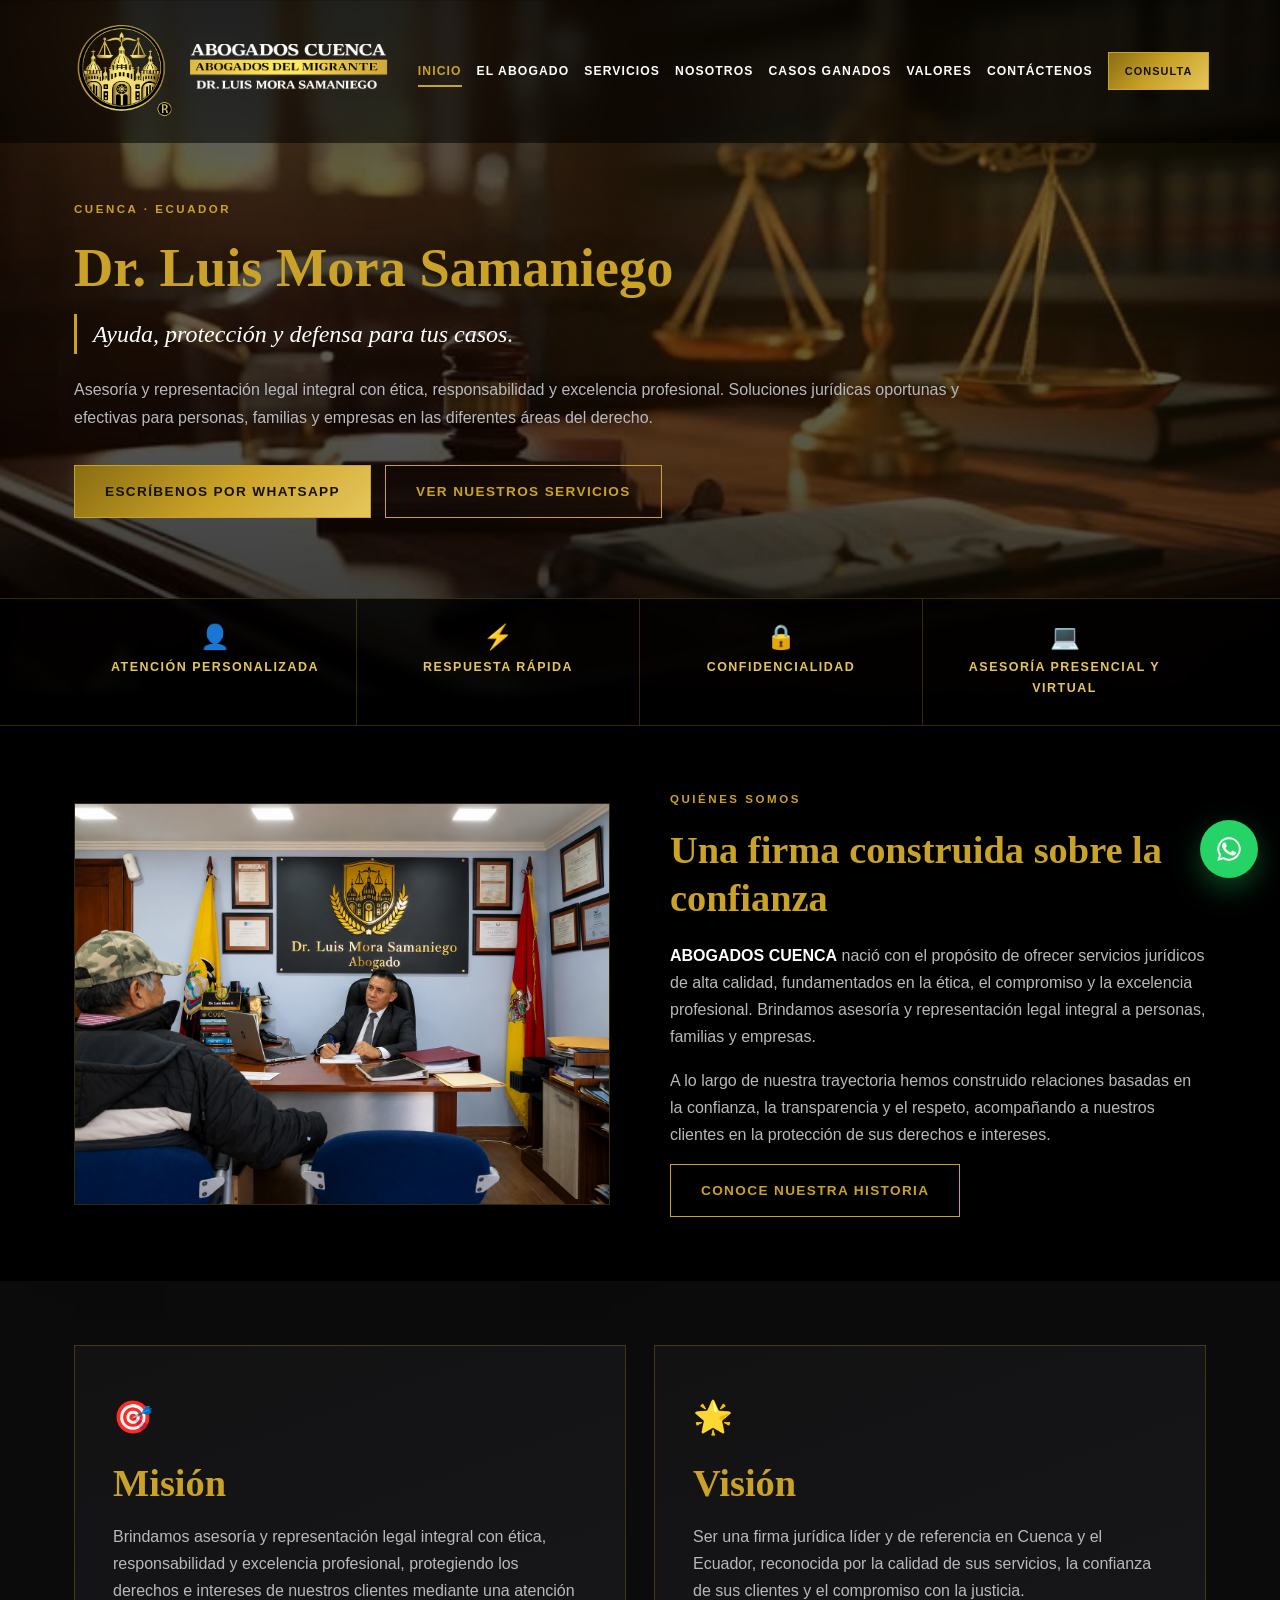
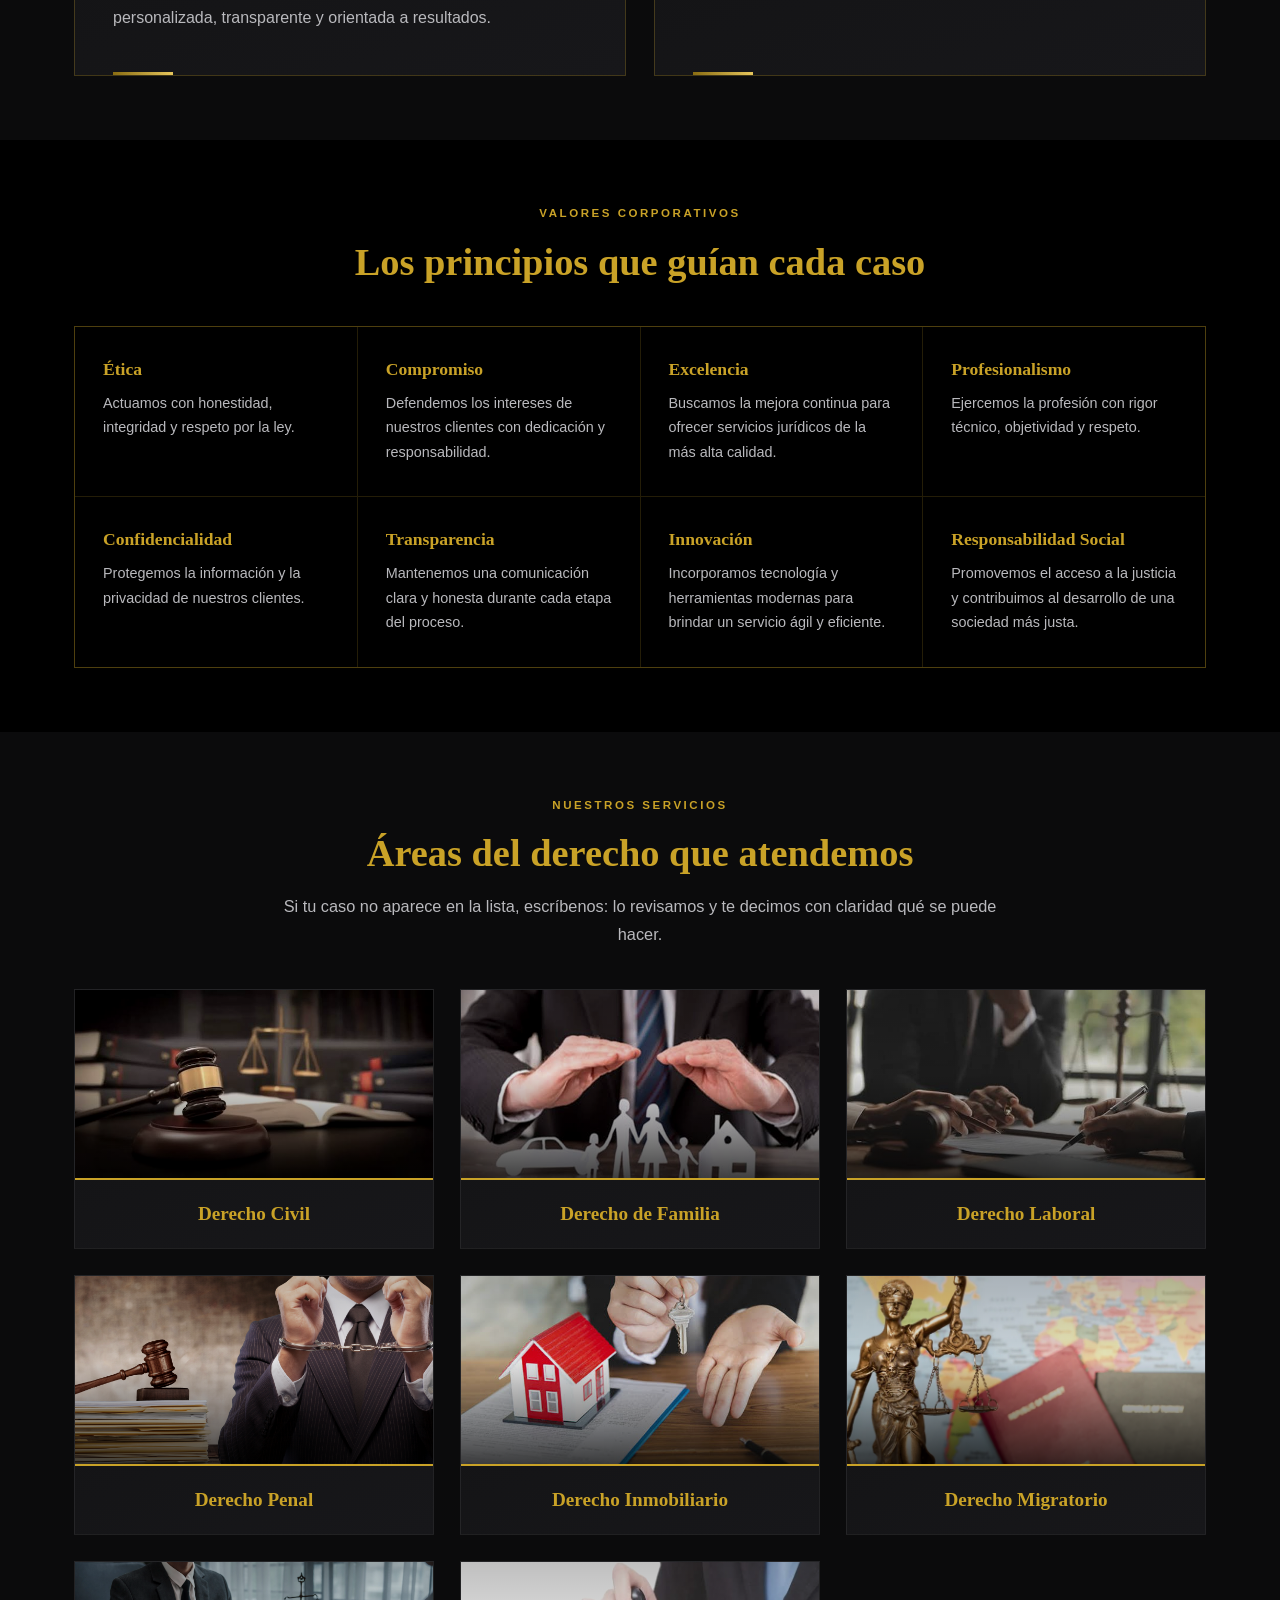
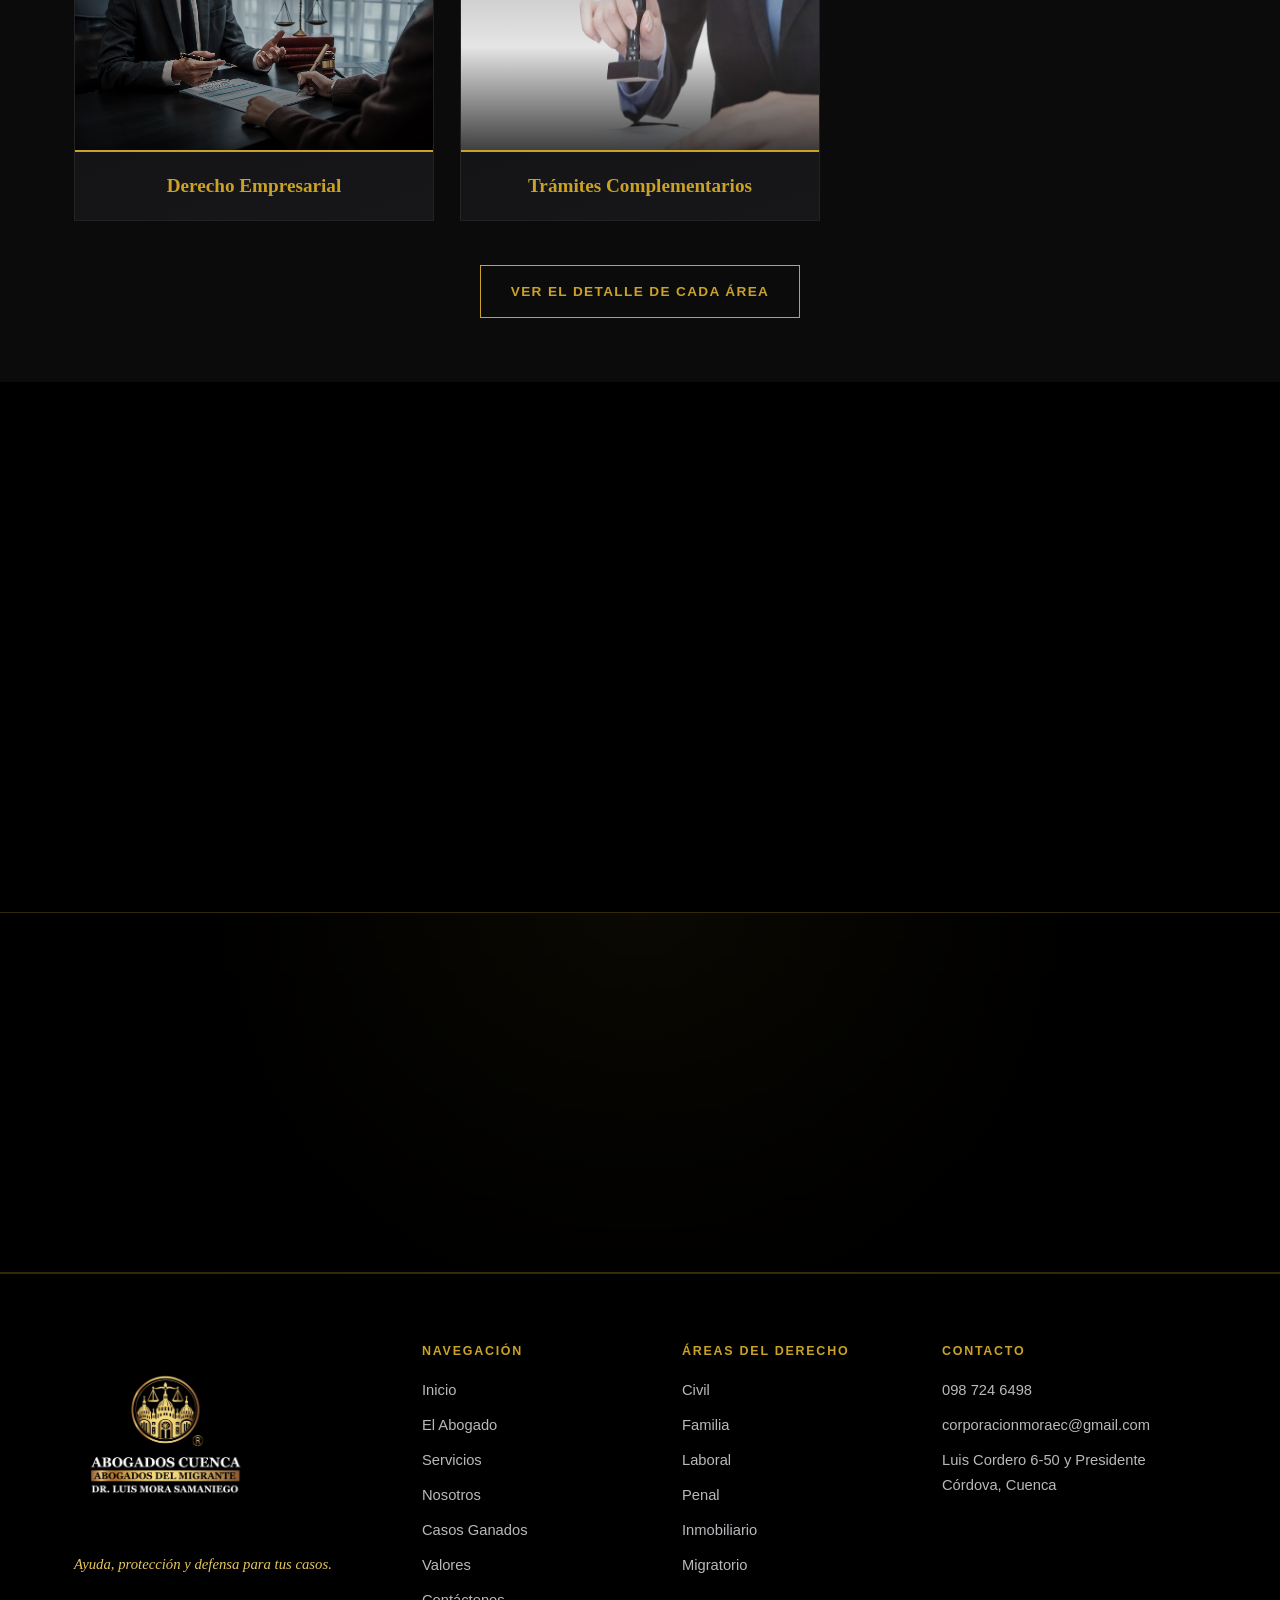
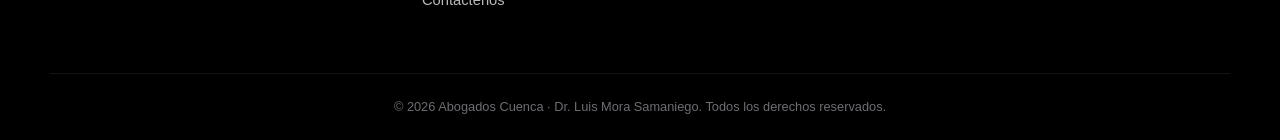
<file: index.html>
<!DOCTYPE html>
<html lang="es">
<head>
<meta charset="UTF-8">
<meta name="viewport" content="width=device-width, initial-scale=1.0">
<title>Abogados Cuenca | Dr. Luis Mora Samaniego — Asesoría y representación legal integral</title>
<meta name="description" content="Firma jurídica en Cuenca, Ecuador. Derecho civil, familia, laboral, penal, inmobiliario, migratorio y empresarial. Ayuda, protección y defensa para tus casos.">
<link rel="icon" href="Imagen/logo-real.png">
<link rel="stylesheet" href="assets/css/styles.css">
</head>
<body>

<!-- ================= HEADER ================= -->
<header class="site-header" id="header">
  <div class="container header-inner">
    <a href="#inicio" class="brand">
      <img src="Imagen/logo-real.png" alt="Abogados Cuenca" class="brand-emblem">
      <span class="brand-letras-crop">
        <img src="Imagen/logoletras.png" alt="Abogados Cuenca — Dr. Luis Mora Samaniego">
      </span>
    </a>

    <nav class="nav" id="nav">
      <a href="#inicio" class="nav-link">Inicio</a>
      <a href="#abogado" class="nav-link">El Abogado</a>
      <a href="#servicios" class="nav-link">Servicios</a>
      <a href="#nosotros" class="nav-link">Nosotros</a>
      <a href="#casos" class="nav-link">Casos Ganados</a>
      <a href="#valores" class="nav-link">Valores</a>
      <a href="#contacto" class="nav-link">Contáctenos</a>
      <a href="#contacto" class="btn btn-gold nav-cta">Consulta</a>
    </nav>

    <button class="nav-toggle" id="navToggle" aria-label="Abrir menú">
      <span></span><span></span><span></span>
    </button>
  </div>
</header>

<main id="main">

<!-- ============================================================
     PESTAÑA · INICIO
     ============================================================ -->
<div class="page" data-page="inicio">

  <section class="hero">
    <!-- Fondo: fotografía única del despacho, con un zoom lento y continuo -->
    <div class="hero-slides" aria-hidden="true">
      <div class="hero-slide" style="background-image:url('Imagen/fondo.jpg')"></div>
    </div>
    <div class="hero-bg"></div>
    <div class="container hero-inner">
      <div class="hero-text">
        <p class="eyebrow">Cuenca · Ecuador</p>
        <h1>Dr. Luis Mora Samaniego</h1>
        <p class="hero-sub">Ayuda, protección y defensa para tus casos.</p>
        <p class="hero-desc">
          Asesoría y representación legal integral con ética, responsabilidad y excelencia
          profesional. Soluciones jurídicas oportunas y efectivas para personas, familias
          y empresas en las diferentes áreas del derecho.
        </p>
        <div class="hero-actions">
          <a href="https://wa.me/593987246498?text=Hola,%20necesito%20asesoría%20legal" target="_blank" rel="noopener" class="btn btn-gold">Escríbenos por WhatsApp</a>
          <a href="#servicios" class="btn btn-outline">Ver nuestros servicios</a>
        </div>
      </div>
    </div>

    <div class="hero-strip">
      <div class="container strip-grid">
        <div class="strip-item"><span class="strip-ico">👤</span><strong>Atención personalizada</strong></div>
        <div class="strip-item"><span class="strip-ico">⚡</span><strong>Respuesta rápida</strong></div>
        <div class="strip-item"><span class="strip-ico">🔒</span><strong>Confidencialidad</strong></div>
        <div class="strip-item"><span class="strip-ico">💻</span><strong>Asesoría presencial y virtual</strong></div>
      </div>
    </div>
  </section>

  <!-- Resumen · Nosotros -->
  <section class="section">
    <div class="container two-col">
      <div class="col-media">
        <img src="Imagen/imagen-2.png" alt="Dr. Luis Mora Samaniego atendiendo a un cliente en su despacho" loading="lazy">
      </div>
      <div class="col-text">
        <p class="eyebrow">Quiénes somos</p>
        <h2>Una firma construida sobre la confianza</h2>
        <p>
          <strong>ABOGADOS CUENCA</strong> nació con el propósito de ofrecer servicios jurídicos
          de alta calidad, fundamentados en la ética, el compromiso y la excelencia profesional.
          Brindamos asesoría y representación legal integral a personas, familias y empresas.
        </p>
        <p>
          A lo largo de nuestra trayectoria hemos construido relaciones basadas en la confianza,
          la transparencia y el respeto, acompañando a nuestros clientes en la protección de sus
          derechos e intereses.
        </p>
        <a href="#nosotros" class="btn btn-outline">Conoce nuestra historia</a>
      </div>
    </div>
  </section>

  <!-- Resumen · Misión y Visión -->
  <section class="section section-alt">
    <div class="container mv-grid">
      <article class="mv-card">
        <div class="mv-icon">🎯</div>
        <h2>Misión</h2>
        <p>
          Brindamos asesoría y representación legal integral con ética, responsabilidad y
          excelencia profesional, protegiendo los derechos e intereses de nuestros clientes
          mediante una atención personalizada, transparente y orientada a resultados.
        </p>
      </article>
      <article class="mv-card">
        <div class="mv-icon">🌟</div>
        <h2>Visión</h2>
        <p>
          Ser una firma jurídica líder y de referencia en Cuenca y el Ecuador, reconocida por la
          calidad de sus servicios, la confianza de sus clientes y el compromiso con la justicia.
        </p>
      </article>
    </div>
  </section>

  <!-- Resumen · Valores (se clona desde la pestaña Valores) -->
  <section class="section">
    <div class="container">
      <div class="section-head">
        <p class="eyebrow">Valores corporativos</p>
        <h2>Los principios que guían cada caso</h2>
      </div>
      <div data-clone="valores"></div>
    </div>
  </section>

  <!-- Resumen · Servicios (se clona desde la pestaña Servicios) -->
  <section class="section section-alt">
    <div class="container">
      <div class="section-head">
        <p class="eyebrow">Nuestros servicios</p>
        <h2>Áreas del derecho que atendemos</h2>
        <p class="section-lead">
          Si tu caso no aparece en la lista, escríbenos: lo revisamos y te decimos con claridad
          qué se puede hacer.
        </p>
      </div>
      <div data-clone="servicios"></div>
      <div class="center-action">
        <a href="#servicios" class="btn btn-outline">Ver el detalle de cada área</a>
      </div>
    </div>
  </section>

  <!-- Resumen · El Abogado -->
  <section class="section">
    <div class="container two-col reverse">
      <div class="col-media">
        <img src="Imagen/imagen3.png" alt="Retrato del Dr. Luis Mora Samaniego" loading="lazy">
      </div>
      <div class="col-text">
        <p class="eyebrow">Experiencia profesional</p>
        <h2>DR. LUIS MORA S.</h2>
        <p class="role">Abogado — Director de Abogados Cuenca</p>
        <p>
          Abogado con amplia experiencia en el ejercicio profesional, dedicado a la asesoría y
          representación legal de personas, familias, empresas e instituciones públicas y privadas.
          Cada caso lo atiende personalmente, con estrategias legales orientadas a la protección
          de los derechos e intereses de sus clientes.
        </p>
        <a href="#abogado" class="btn btn-outline">Ver áreas de experiencia</a>
      </div>
    </div>
  </section>

  <section class="cta">
    <div class="container cta-inner">
      <h2>¿Tienes un caso? Cuéntanoslo hoy.</h2>
      <p>Te decimos con claridad qué se puede hacer, sin compromiso.</p>
      <div class="hero-actions" style="justify-content:center">
        <a href="#contacto" class="btn btn-gold btn-lg">Enviar consulta</a>
        <a href="https://wa.me/593987246498?text=Hola,%20quisiera%20una%20consulta%20legal" target="_blank" rel="noopener" class="btn btn-outline btn-lg">WhatsApp</a>
      </div>
    </div>
  </section>

</div>

<!-- ============================================================
     PESTAÑA · NOSOTROS (Historia + Misión + Visión)
     ============================================================ -->
<div class="page" data-page="nosotros">

  <section class="section">
    <div class="container two-col">
      <div class="col-media">
        <img src="Imagen/imagen-2.png" alt="Dr. Luis Mora Samaniego atendiendo a un cliente en su despacho" loading="lazy">
      </div>
      <div class="col-text">
        <p class="eyebrow">Nuestra historia</p>
        <h2>Una firma construida sobre la confianza</h2>
        <p>
          <strong>ABOGADOS CUENCA</strong> nació con el propósito de ofrecer servicios jurídicos
          de alta calidad, fundamentados en la ética, el compromiso y la excelencia profesional.
          Desde sus inicios, la firma ha trabajado para brindar asesoría y representación legal
          integral a personas, familias y empresas, ofreciendo soluciones eficaces en las
          diferentes áreas del derecho.
        </p>
        <p>
          A lo largo de nuestra trayectoria hemos construido relaciones basadas en la confianza,
          la transparencia y el respeto, acompañando a nuestros clientes en la protección de sus
          derechos e intereses. Nuestro compromiso es mantenernos en constante actualización para
          responder a los desafíos legales de una sociedad en permanente evolución.
        </p>
        <a href="#contacto" class="btn btn-gold">Agenda tu cita</a>
      </div>
    </div>
  </section>

  <section class="section section-alt">
    <div class="container mv-grid">
      <article class="mv-card">
        <div class="mv-icon">🎯</div>
        <h2>Misión</h2>
        <p>
          En <strong>ABOGADOS CUENCA</strong> brindamos asesoría y representación legal integral
          con ética, responsabilidad y excelencia profesional. Nos comprometemos a ofrecer
          soluciones jurídicas oportunas y efectivas en las diferentes áreas del derecho,
          protegiendo los derechos e intereses de nuestros clientes mediante una atención
          personalizada, transparente y orientada a resultados.
        </p>
      </article>

      <article class="mv-card">
        <div class="mv-icon">🌟</div>
        <h2>Visión</h2>
        <p>
          Ser una firma jurídica líder y de referencia en Cuenca y el Ecuador, reconocida por la
          calidad de sus servicios, la confianza de sus clientes y el compromiso con la justicia.
          Buscamos consolidarnos como un despacho moderno e innovador, integrado por profesionales
          altamente capacitados, que brinden soluciones legales eficientes para personas, familias
          y empresas.
        </p>
      </article>
    </div>
  </section>

</div>

<!-- ============================================================
     PESTAÑA · VALORES
     ============================================================ -->
<div class="page" data-page="valores">

  <section class="section">
    <div class="container">
      <div class="section-head">
        <p class="eyebrow">Valores corporativos</p>
        <h2>Los principios que guían cada caso</h2>
      </div>

      <div class="values">
        <div class="value">
          <h3>Ética</h3>
          <p>Actuamos con honestidad, integridad y respeto por la ley.</p>
        </div>
        <div class="value">
          <h3>Compromiso</h3>
          <p>Defendemos los intereses de nuestros clientes con dedicación y responsabilidad.</p>
        </div>
        <div class="value">
          <h3>Excelencia</h3>
          <p>Buscamos la mejora continua para ofrecer servicios jurídicos de la más alta calidad.</p>
        </div>
        <div class="value">
          <h3>Profesionalismo</h3>
          <p>Ejercemos la profesión con rigor técnico, objetividad y respeto.</p>
        </div>
        <div class="value">
          <h3>Confidencialidad</h3>
          <p>Protegemos la información y la privacidad de nuestros clientes.</p>
        </div>
        <div class="value">
          <h3>Transparencia</h3>
          <p>Mantenemos una comunicación clara y honesta durante cada etapa del proceso.</p>
        </div>
        <div class="value">
          <h3>Innovación</h3>
          <p>Incorporamos tecnología y herramientas modernas para brindar un servicio ágil y eficiente.</p>
        </div>
        <div class="value">
          <h3>Responsabilidad Social</h3>
          <p>Promovemos el acceso a la justicia y contribuimos al desarrollo de una sociedad más justa.</p>
        </div>
      </div>
    </div>
  </section>

</div>

<!-- ============================================================
     PESTAÑA · SERVICIOS
     ============================================================ -->
<div class="page" data-page="servicios">

  <section class="section">
    <div class="container">
      <div class="section-head">
        <p class="eyebrow">Nuestros servicios</p>
        <h2>Áreas del derecho que atendemos</h2>
        <p class="section-lead">
          Si tu caso no aparece en la lista, escríbenos: lo revisamos y te decimos con claridad
          qué se puede hacer.
        </p>
      </div>

      <div class="cards">
        <article class="card">
          <div class="card-media">
            <img src="Imagen/servicios/derecho-civil.jpg" alt="Derecho Civil — contratos y cobro de deudas" loading="lazy">
          </div>
          <div class="card-body">
            <h3>Derecho Civil</h3>
            <ul class="card-list">
              <li>Contratos</li>
              <li>Cobro de deudas</li>
              <li>Daños y perjuicios</li>
            </ul>
          </div>
        </article>

        <article class="card">
          <div class="card-media">
            <img src="Imagen/servicios/derecho-familia.jpg" alt="Derecho de Familia — divorcios y pensiones alimenticias" loading="lazy">
          </div>
          <div class="card-body">
            <h3>Derecho de Familia</h3>
            <ul class="card-list">
              <li>Divorcios</li>
              <li>Pensiones alimenticias</li>
              <li>Tenencia</li>
              <li>Régimen de visitas</li>
              <li>Adopciones</li>
            </ul>
          </div>
        </article>

        <article class="card">
          <div class="card-media">
            <img src="Imagen/servicios/derecho-laboral.jpg" alt="Derecho Laboral — despidos y liquidaciones" loading="lazy">
          </div>
          <div class="card-body">
            <h3>Derecho Laboral</h3>
            <ul class="card-list">
              <li>Despidos</li>
              <li>Liquidaciones</li>
              <li>Demandas laborales</li>
            </ul>
          </div>
        </article>

        <article class="card">
          <div class="card-media">
            <img src="Imagen/servicios/derecho-penal.png" alt="Derecho Penal — defensa penal en Cuenca" loading="lazy">
          </div>
          <div class="card-body">
            <h3>Derecho Penal</h3>
            <ul class="card-list">
              <li>Defensa penal</li>
              <li>Denuncias</li>
              <li>Audiencias</li>
            </ul>
          </div>
        </article>

        <article class="card">
          <div class="card-media">
            <img src="Imagen/servicios/derecho-inmobiliario.jpg" alt="Derecho Inmobiliario — compraventa y escrituración" loading="lazy">
          </div>
          <div class="card-body">
            <h3>Derecho Inmobiliario</h3>
            <ul class="card-list">
              <li>Compra y venta</li>
              <li>Escrituración</li>
              <li>Regularización de propiedades</li>
            </ul>
          </div>
        </article>

        <article class="card">
          <div class="card-media">
            <img src="Imagen/servicios/derecho-migratorio.webp" alt="Derecho Migratorio — visas y residencias" loading="lazy">
          </div>
          <div class="card-body">
            <h3>Derecho Migratorio</h3>
            <ul class="card-list">
              <li>Visas</li>
              <li>Residencias</li>
              <li>Ciudadanía</li>
              <li>Peticiones familiares</li>
              <li>Asilo</li>
              <li>Perdones migratorios</li>
            </ul>
          </div>
        </article>

        <article class="card">
          <div class="card-media">
            <img src="Imagen/servicios/derecho-empresarial.jpg" alt="Derecho Empresarial — contratos y constitución de compañías" loading="lazy">
          </div>
          <div class="card-body">
            <h3>Derecho Empresarial</h3>
            <ul class="card-list">
              <li>Constitución de compañías</li>
              <li>Contratos comerciales</li>
              <li>Asesoría permanente</li>
            </ul>
          </div>
        </article>

        <article class="card">
          <div class="card-media">
            <img src="Imagen/servicios/tramites.jpg" alt="Trámites complementarios — poderes, apostillas y notarizaciones" loading="lazy">
          </div>
          <div class="card-body">
            <h3>Trámites Complementarios</h3>
            <ul class="card-list">
              <li>Poderes</li>
              <li>Apostillas</li>
              <li>Traducciones</li>
              <li>Notarizaciones</li>
            </ul>
          </div>
        </article>
      </div>
    </div>
  </section>

  <section class="cta">
    <div class="container cta-inner">
      <h2>¿No sabes qué área corresponde a tu caso?</h2>
      <p>Escríbenos y te orientamos sin compromiso.</p>
      <a href="https://wa.me/593987246498?text=Hola,%20quisiera%20una%20consulta%20legal" target="_blank" rel="noopener" class="btn btn-gold btn-lg">Consulta por WhatsApp</a>
    </div>
  </section>

</div>

<!-- ============================================================
     PESTAÑA · EL ABOGADO
     ============================================================ -->
<div class="page" data-page="abogado">

  <section class="section">
    <div class="container two-col reverse">
      <div class="col-media">
        <img src="Imagen/imagen3.png" alt="Retrato del Dr. Luis Mora Samaniego" loading="lazy">
      </div>
      <div class="col-text">
        <p class="eyebrow">Experiencia profesional</p>
        <h2>DR. LUIS MORA S.</h2>
        <p class="role">Abogado — Director de Abogados Cuenca</p>
        <p>
          Abogado con amplia experiencia en el ejercicio profesional, dedicado a la asesoría y
          representación legal de personas, familias, empresas e instituciones públicas y privadas.
          A lo largo de su trayectoria ha participado en la solución de conflictos jurídicos mediante
          estrategias legales orientadas a la protección de los derechos e intereses de sus clientes.
        </p>
        <div class="hero-actions">
          <a href="tel:+593987246498" class="btn btn-gold">Llamar ahora</a>
          <a href="https://wa.me/593987246498" target="_blank" rel="noopener" class="btn btn-outline">WhatsApp</a>
        </div>
      </div>
    </div>
  </section>

  <section class="section section-alt">
    <div class="container">
      <div class="section-head">
        <p class="eyebrow">Áreas de experiencia</p>
        <h2>En qué materias te representamos</h2>
      </div>

      <ul class="check-list grid-list">
        <li>Derecho Civil</li>
        <li>Derecho de Familia</li>
        <li>Derecho Laboral</li>
        <li>Derecho Penal</li>
        <li>Derecho Administrativo</li>
        <li>Derecho Inmobiliario</li>
        <li>Derecho Migratorio</li>
        <li>Mediación y resolución de conflictos</li>
        <li>Elaboración y revisión de contratos</li>
        <li>Recuperación de cartera y cobro de obligaciones</li>
        <li>Procesos judiciales y administrativos</li>
        <li>Asesoría jurídica preventiva para personas y empresas</li>
      </ul>
    </div>
  </section>

</div>

<!-- ============================================================
     PESTAÑA · CASOS GANADOS
     ============================================================ -->
<div class="page" data-page="casos">

  <section class="section">
    <div class="container">
      <div class="section-head">
        <p class="eyebrow">Casos ganados</p>
        <h2>Resultados que hablan por nuestros clientes</h2>
        <p class="section-lead">
          Cada caso es distinto, pero el compromiso es el mismo: acompañar a nuestros
          clientes hasta resolver su situación legal.
        </p>
      </div>

      <div class="gallery-grid">
        <div class="gallery-photo"><img src="Imagen/casos/caso-1.jpg" alt="Caso atendido por Abogados Cuenca" loading="lazy"></div>
        <div class="gallery-photo"><img src="Imagen/casos/caso-2.jpg" alt="Caso atendido por Abogados Cuenca" loading="lazy"></div>
        <div class="gallery-photo"><img src="Imagen/casos/caso-3.jpg" alt="Caso atendido por Abogados Cuenca" loading="lazy"></div>
        <div class="gallery-photo"><img src="Imagen/casos/caso-4.jpg" alt="Caso atendido por Abogados Cuenca" loading="lazy"></div>
        <div class="gallery-photo"><img src="Imagen/casos/caso-5.jpg" alt="Caso atendido por Abogados Cuenca" loading="lazy"></div>
        <div class="gallery-photo"><img src="Imagen/casos/caso-6.jpg" alt="Caso atendido por Abogados Cuenca" loading="lazy"></div>
        <div class="gallery-photo"><img src="Imagen/casos/caso-7.jpg" alt="Caso atendido por Abogados Cuenca" loading="lazy"></div>
        <div class="gallery-photo"><img src="Imagen/casos/caso-8.jpg" alt="Caso atendido por Abogados Cuenca" loading="lazy"></div>
        <div class="gallery-photo"><img src="Imagen/casos/caso-9.jpg" alt="Caso atendido por Abogados Cuenca" loading="lazy"></div>
        <div class="gallery-photo"><img src="Imagen/casos/caso-10.jpg" alt="Caso atendido por Abogados Cuenca" loading="lazy"></div>
        <div class="gallery-photo"><img src="Imagen/casos/caso-11.jpg" alt="Caso atendido por Abogados Cuenca" loading="lazy"></div>
        <div class="gallery-photo"><img src="Imagen/casos/caso-13.jpg" alt="Caso atendido por Abogados Cuenca" loading="lazy"></div>
        <div class="gallery-photo"><img src="Imagen/casos/caso-14.jpg" alt="Caso atendido por Abogados Cuenca" loading="lazy"></div>
        <div class="gallery-photo"><img src="Imagen/casos/caso-15.jpg" alt="Caso atendido por Abogados Cuenca" loading="lazy"></div>
        <div class="gallery-photo"><img src="Imagen/casos/caso-16.jpg" alt="Caso atendido por Abogados Cuenca" loading="lazy"></div>
        <div class="gallery-photo"><img src="Imagen/casos/caso-17.jpg" alt="Caso atendido por Abogados Cuenca" loading="lazy"></div>
        <div class="gallery-photo"><img src="Imagen/casos/caso-18.jpg" alt="Caso atendido por Abogados Cuenca" loading="lazy"></div>
        <div class="gallery-photo"><img src="Imagen/casos/caso-19.jpg" alt="Caso atendido por Abogados Cuenca" loading="lazy"></div>
        <div class="gallery-photo"><img src="Imagen/casos/caso-20.jpg" alt="Caso atendido por Abogados Cuenca" loading="lazy"></div>
        <div class="gallery-photo"><img src="Imagen/casos/caso-21.jpg" alt="Caso atendido por Abogados Cuenca" loading="lazy"></div>
        <div class="gallery-photo"><img src="Imagen/casos/caso-22.jpg" alt="Caso atendido por Abogados Cuenca" loading="lazy"></div>
        <div class="gallery-photo"><img src="Imagen/casos/caso-23.jpg" alt="Caso atendido por Abogados Cuenca" loading="lazy"></div>
        <div class="gallery-photo"><img src="Imagen/casos/caso-24.jpg" alt="Caso atendido por Abogados Cuenca" loading="lazy"></div>
      </div>
    </div>
  </section>

  <section class="cta">
    <div class="container cta-inner">
      <h2>Súmate a nuestros casos resueltos</h2>
      <p>Cuéntanos tu situación y te decimos con claridad qué se puede hacer.</p>
      <a href="https://wa.me/593987246498?text=Hola,%20quisiera%20una%20consulta%20legal" target="_blank" rel="noopener" class="btn btn-gold btn-lg">Consulta por WhatsApp</a>
    </div>
  </section>

</div>

<!-- ============================================================
     PESTAÑA · CONTACTO
     ============================================================ -->
<div class="page" data-page="contacto">

  <section class="section">
    <div class="container">
      <div class="section-head">
        <p class="eyebrow">Contáctenos</p>
        <h2>Estamos para ayudarte</h2>
      </div>

      <div class="contact-grid">
        <div class="contact-info">
          <div class="info-item">
            <span class="info-icon">📱</span>
            <div>
              <h4>WhatsApp / Teléfono</h4>
              <a href="https://wa.me/593987246498" target="_blank" rel="noopener">098 724 6498</a>
            </div>
          </div>
          <div class="info-item">
            <span class="info-icon">✉️</span>
            <div>
              <h4>Correo electrónico</h4>
              <a href="mailto:corporacionmoraec@gmail.com">corporacionmoraec@gmail.com</a>
            </div>
          </div>
          <div class="info-item">
            <span class="info-icon">📍</span>
            <div>
              <h4>Ubicación</h4>
              <p>Luis Cordero 6-50 y Presidente Córdova, Cuenca — Ecuador</p>
            </div>
          </div>
          <div class="info-item">
            <span class="info-icon">💻</span>
            <div>
              <h4>Modalidad</h4>
              <p>Asesoría presencial y virtual</p>
            </div>
          </div>
        </div>

        <form class="contact-form" id="contactForm"
              action="https://formsubmit.co/corporacionmoraec@gmail.com" method="POST">
          <h3>Cuéntanos tu caso</h3>

          <!-- Configuración del servicio de envío de correo -->
          <input type="hidden" name="_subject" value="Nueva consulta desde la web · Abogados Cuenca">
          <input type="hidden" name="_template" value="table">
          <input type="hidden" name="_captcha" value="false">
          <input type="hidden" name="_next" value="https://davidfarinango1.github.io/abogados-cuenca/gracias.html">
          <input type="text" name="_honey" style="display:none">

          <label>
            Nombre completo
            <input type="text" name="Nombre" required placeholder="Tu nombre">
          </label>
          <label>
            Teléfono / WhatsApp
            <input type="tel" name="Teléfono" required placeholder="09xxxxxxxx">
          </label>
          <label>
            Correo electrónico
            <input type="email" name="email" required placeholder="tucorreo@ejemplo.com">
          </label>
          <label>
            Área que necesitas
            <select name="Área">
              <option>Derecho Civil</option>
              <option>Derecho de Familia</option>
              <option>Derecho Laboral</option>
              <option>Derecho Penal</option>
              <option>Derecho Inmobiliario</option>
              <option>Derecho Migratorio</option>
              <option>Derecho Empresarial</option>
              <option>Trámites Complementarios</option>
              <option>Otro</option>
            </select>
          </label>
          <label>
            Mensaje
            <textarea name="Mensaje" rows="4" required placeholder="Describe brevemente tu situación"></textarea>
          </label>
          <button type="submit" class="btn btn-gold btn-block">Enviar consulta</button>
          <p class="form-note">
            Tu mensaje llega directo a <strong>corporacionmoraec@gmail.com</strong>.
            ¿Prefieres una respuesta inmediata?
            <a href="https://wa.me/593987246498" target="_blank" rel="noopener">Escríbenos por WhatsApp</a>.
          </p>
        </form>
      </div>
    </div>
  </section>

</div>

</main>

<!-- ================= FOOTER ================= -->
<footer class="site-footer">
  <div class="container footer-grid">
    <div>
      <img src="Imagen/logonuevo.jpg" alt="Sello Abogados Cuenca — Dr. Luis Mora Samaniego" class="footer-logo">
      <p class="footer-tag">Ayuda, protección y defensa para tus casos.</p>
    </div>
    <div>
      <h4>Navegación</h4>
      <a href="#inicio">Inicio</a>
      <a href="#abogado">El Abogado</a>
      <a href="#servicios">Servicios</a>
      <a href="#nosotros">Nosotros</a>
      <a href="#casos">Casos Ganados</a>
      <a href="#valores">Valores</a>
      <a href="#contacto">Contáctenos</a>
    </div>
    <div>
      <h4>Áreas del derecho</h4>
      <a href="#servicios">Civil</a>
      <a href="#servicios">Familia</a>
      <a href="#servicios">Laboral</a>
      <a href="#servicios">Penal</a>
      <a href="#servicios">Inmobiliario</a>
      <a href="#servicios">Migratorio</a>
    </div>
    <div>
      <h4>Contacto</h4>
      <a href="https://wa.me/593987246498" target="_blank" rel="noopener">098 724 6498</a>
      <a href="mailto:corporacionmoraec@gmail.com">corporacionmoraec@gmail.com</a>
      <p>Luis Cordero 6-50 y Presidente Córdova, Cuenca</p>
    </div>
  </div>
  <div class="container footer-bottom">
    <p>© <span id="year"></span> Abogados Cuenca · Dr. Luis Mora Samaniego. Todos los derechos reservados.</p>
  </div>
</footer>

<a href="https://wa.me/593987246498" class="wa-float" target="_blank" rel="noopener" aria-label="WhatsApp">
  <svg viewBox="0 0 24 24" fill="currentColor" width="28" height="28"><path d="M17.47 14.38c-.3-.15-1.75-.86-2.02-.96-.27-.1-.47-.15-.67.15-.2.3-.77.96-.94 1.16-.17.2-.35.22-.65.07-.3-.15-1.25-.46-2.38-1.47-.88-.78-1.47-1.75-1.64-2.05-.17-.3-.02-.46.13-.6.13-.13.3-.35.45-.52.15-.17.2-.3.3-.5.1-.2.05-.37-.02-.52-.07-.15-.67-1.6-.92-2.2-.24-.58-.48-.5-.67-.51h-.57c-.2 0-.52.07-.79.37-.27.3-1.04 1.01-1.04 2.47s1.07 2.86 1.22 3.06c.15.2 2.1 3.2 5.08 4.49.71.3 1.26.49 1.69.63.71.22 1.36.19 1.87.12.57-.09 1.75-.72 2-1.41.25-.69.25-1.28.17-1.41-.07-.13-.27-.2-.57-.35M12 2a10 10 0 0 0-8.6 15.1L2 22l5.05-1.32A10 10 0 1 0 12 2m0 1.67a8.33 8.33 0 0 1 6.7 13.28 8.3 8.3 0 0 1-10.9 2.2l-.36-.21-3 .78.8-2.92-.23-.38A8.33 8.33 0 0 1 12 3.67"/></svg>
</a>

<script src="assets/js/main.js"></script>
</body>
</html>
</file>
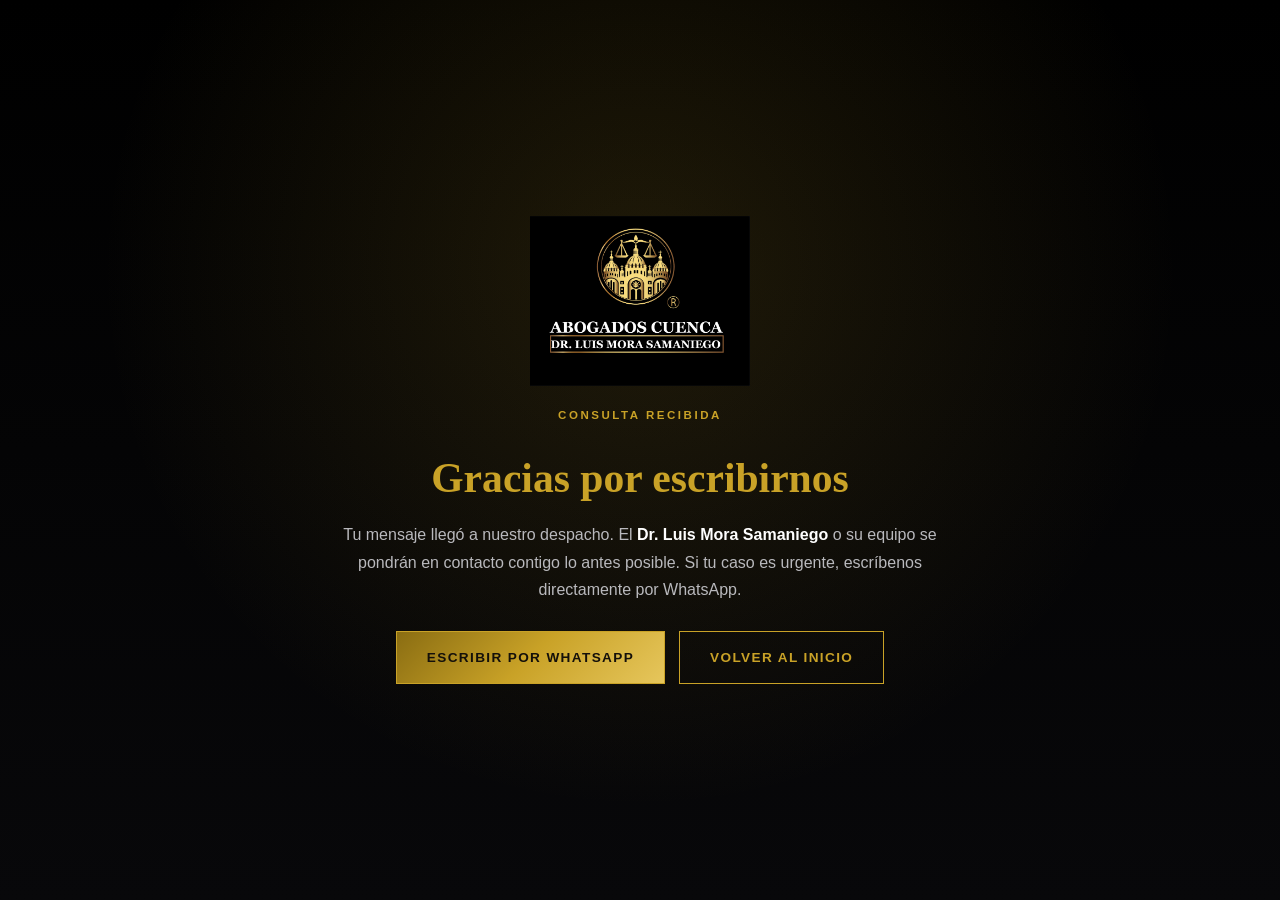
<file: gracias.html>
<!DOCTYPE html>
<html lang="es">
<head>
<meta charset="UTF-8">
<meta name="viewport" content="width=device-width, initial-scale=1.0">
<title>Consulta enviada | Abogados Cuenca</title>
<meta name="robots" content="noindex">
<link rel="icon" href="Imagen/logo.jpg">
<link rel="stylesheet" href="assets/css/styles.css">
<style>
  .thanks {
    min-height: 100vh;
    display: flex; align-items: center; justify-content: center;
    text-align: center;
    background:
      radial-gradient(circle at 50% 30%, rgba(201, 162, 39, .15), transparent 60%),
      linear-gradient(180deg, #000, #08080a);
    padding: 40px 24px;
  }
  .thanks-box { max-width: 620px; }
  .thanks-logo { height: 170px; width: auto; margin: 0 auto 20px; }
  .thanks h1 { font-size: clamp(1.8rem, 4vw, 2.6rem); margin-bottom: 16px; }
  .thanks p { margin-bottom: 28px; }
  .thanks .hero-actions { justify-content: center; }
</style>
</head>
<body>

<section class="thanks">
  <div class="thanks-box">
    <img src="Imagen/logo.jpg" alt="Abogados Cuenca" class="thanks-logo">
    <p class="eyebrow">Consulta recibida</p>
    <h1>Gracias por escribirnos</h1>
    <p>
      Tu mensaje llegó a nuestro despacho. El <strong style="color:#fff">Dr. Luis Mora Samaniego</strong>
      o su equipo se pondrán en contacto contigo lo antes posible.
      Si tu caso es urgente, escríbenos directamente por WhatsApp.
    </p>
    <div class="hero-actions">
      <a href="https://wa.me/593987246498" target="_blank" rel="noopener" class="btn btn-gold">Escribir por WhatsApp</a>
      <a href="index.html" class="btn btn-outline">Volver al inicio</a>
    </div>
  </div>
</section>

</body>
</html>
</file>
<file: assets/css/styles.css>
/* ===== Abogados Cuenca — Dr. Luis Mora Samaniego ===== */

:root {
  --black: #000000;
  --black-soft: #0b0b0c;
  --panel: #121213;
  --panel-2: #17171a;
  --gold: #c9a227;
  --gold-light: #e6c65c;
  --gold-deep: #8a6d12;
  --white: #ffffff;
  --muted: #b9b9bd;
  --line: rgba(201, 162, 39, .25);
  --font-title: Georgia, "Times New Roman", serif;
  --font-body: Arial, Helvetica, sans-serif;
  --max: 1180px;
}

* { margin: 0; padding: 0; box-sizing: border-box; }

html { scroll-behavior: smooth; scroll-padding-top: 90px; }

body {
  background: var(--black);
  color: var(--white);
  font-family: var(--font-body);
  font-size: 16px;
  line-height: 1.7;
  -webkit-font-smoothing: antialiased;
}

img { max-width: 100%; display: block; }

h1, h2, h3, h4 { font-family: var(--font-title); color: var(--gold); line-height: 1.25; font-weight: 700; }
h1 { font-size: clamp(2rem, 5vw, 3.4rem); }
h2 { font-size: clamp(1.6rem, 3.4vw, 2.4rem); }
h3 { font-size: 1.2rem; }

p { color: var(--muted); }

a { color: var(--gold-light); text-decoration: none; transition: color .25s ease; }
a:hover { color: var(--white); }

.container { width: 100%; max-width: var(--max); margin: 0 auto; padding: 0 24px; }

.eyebrow {
  font-family: var(--font-body);
  text-transform: uppercase;
  letter-spacing: .22em;
  font-size: .72rem;
  color: var(--gold);
  margin-bottom: 14px;
  font-weight: bold;
}

/* ===== Buttons ===== */
.btn {
  display: inline-block;
  padding: 14px 30px;
  font-family: var(--font-body);
  font-size: .85rem;
  font-weight: bold;
  letter-spacing: .1em;
  text-transform: uppercase;
  border: 1px solid var(--gold);
  cursor: pointer;
  transition: all .3s ease;
  text-align: center;
}
.btn-gold {
  background: linear-gradient(135deg, var(--gold-deep), var(--gold), var(--gold-light));
  color: #14100a;
}
.btn-gold:hover { filter: brightness(1.15); color: #000; transform: translateY(-2px); }
.btn-outline { background: transparent; color: var(--gold); }
.btn-outline:hover { background: var(--gold); color: #14100a; }
.btn-lg { padding: 17px 44px; font-size: .95rem; }
.btn-block { width: 100%; }

/* ===== Header ===== */
.site-header {
  position: fixed; top: 0; left: 0; right: 0; z-index: 100;
  background: rgba(0, 0, 0, .55);
  backdrop-filter: blur(8px);
  border-bottom: 1px solid transparent;
  transition: background .3s ease, border-color .3s ease, padding .3s ease;
  padding: 6px 0;
}
.site-header.scrolled {
  background: rgba(0, 0, 0, .95);
  border-bottom-color: var(--line);
}
.header-inner {
  display: flex; align-items: center; justify-content: space-between; gap: 12px;
  min-height: 130px;
  transition: min-height .3s ease;
}
.site-header.scrolled .header-inner { min-height: 96px; }

/* Emblema (escudo) + texto en imágenes separadas, llenando el espacio de la izquierda */
.brand {
  display: flex; align-items: center; gap: 10px;
  flex-shrink: 0;
}
.brand-emblem {
  height: 100px; width: auto;
  transition: height .3s ease;
}
.site-header.scrolled .brand-emblem { height: 76px; }
/* logoletras.png trae margen vacío alrededor del texto; se recorta con un contenedor
   que solo muestra la zona real del texto */
.brand-letras-crop {
  display: block;
  position: relative;
  overflow: hidden;
  width: 198px; height: 54px;
  margin-right: 18px;
  transition: width .3s ease, height .3s ease;
}
.brand-letras-crop img {
  position: absolute;
  width: 287px; height: 191px;
  left: -42px; top: -64px;
  max-width: none;
  transition: width .3s ease, height .3s ease, left .3s ease, top .3s ease;
}
.site-header.scrolled .brand-letras-crop { width: 155px; height: 42px; }
.site-header.scrolled .brand-letras-crop img { width: 225px; height: 150px; left: -33px; top: -50px; }

.nav { display: flex; align-items: center; gap: 15px; }
.nav-link {
  color: var(--white);
  font-size: .76rem;
  text-transform: uppercase;
  letter-spacing: .09em;
  font-weight: bold;
  position: relative;
  padding: 6px 0;
  white-space: nowrap;
}
.nav-link::after {
  content: ""; position: absolute; left: 0; bottom: 0;
  width: 0; height: 2px; background: var(--gold); transition: width .3s ease;
}
.nav-link:hover, .nav-link.active { color: var(--gold); }
.nav-link:hover::after, .nav-link.active::after { width: 100%; }
.nav-cta { padding: 9px 16px; font-size: .68rem; white-space: nowrap; }

.nav-toggle { display: none; background: none; border: 0; cursor: pointer; padding: 8px; }
.nav-toggle span { display: block; width: 26px; height: 2px; background: var(--gold); margin: 5px 0; transition: .3s; }

/* ===== Hero ===== */
.hero { position: relative; padding: 200px 0 0; overflow: hidden; background: #000; }

/* Fondo: una sola fotografía del abogado, con zoom lento y continuo (efecto Ken Burns) */
.hero-slides { position: absolute; inset: 0; z-index: 0; }
.hero-slide {
  position: absolute; inset: 0;
  background-size: cover;
  /* encuadre horizontal: prioriza el ancho de la escena del despacho, sin recortarla en vertical */
  background-position: center 45%;
  opacity: .68;
  animation: heroZoom 22s ease-in-out infinite;
  will-change: transform;
}
@keyframes heroZoom {
  0%, 100% { transform: scale(1); }
  50%      { transform: scale(1.08); }
}

/* Velo sobre las fotos para que el texto dorado siga legible */
.hero-bg {
  position: absolute; inset: 0; z-index: 1;
  /* velo uniforme: deja ver la fotografía de fondo en todo el ancho, no solo a la derecha */
  background:
    radial-gradient(circle at 78% 30%, rgba(201, 162, 39, .12), transparent 55%),
    linear-gradient(180deg, rgba(0, 0, 0, .58) 0%, rgba(0, 0, 0, .38) 32%, rgba(0, 0, 0, .72) 100%);
}
.hero-inner {
  position: relative; z-index: 2;
  display: block;
  width: 100%;
  padding-bottom: 80px;
}
.hero h1 { margin-bottom: 12px; text-shadow: 0 2px 20px rgba(0, 0, 0, .8), 0 2px 30px rgba(201, 162, 39, .25); }
.hero-sub {
  font-family: var(--font-title);
  font-size: clamp(1.05rem, 2.2vw, 1.5rem);
  color: var(--white);
  font-style: italic;
  margin-bottom: 22px;
  border-left: 3px solid var(--gold);
  padding-left: 16px;
}
.hero-desc { max-width: 900px; margin-bottom: 34px; text-shadow: 0 1px 12px rgba(0, 0, 0, .9); }
.hero-actions { display: flex; flex-wrap: wrap; gap: 14px; }

.hero-seal { display: flex; justify-content: center; }
.hero-seal img {
  width: 100%; max-width: 380px;
  border-radius: 50%;
  box-shadow: 0 0 0 1px var(--line), 0 25px 70px rgba(201, 162, 39, .18);
  animation: float 6s ease-in-out infinite;
}
@keyframes float { 0%,100% { transform: translateY(0); } 50% { transform: translateY(-14px); } }

.hero-strip {
  position: relative; z-index: 2;
  border-top: 1px solid var(--line);
  border-bottom: 1px solid var(--line);
  background: rgba(0, 0, 0, .8);
  backdrop-filter: blur(4px);
}
.strip-grid { display: grid; grid-template-columns: repeat(4, 1fr); }
.strip-item {
  padding: 26px 14px; text-align: center;
  border-right: 1px solid var(--line);
  display: flex; flex-direction: column; align-items: center; gap: 8px;
}
.strip-item:last-child { border-right: 0; }
.strip-ico { font-size: 1.5rem; line-height: 1; }
.strip-item strong {
  font-family: var(--font-body);
  font-size: .78rem;
  text-transform: uppercase;
  letter-spacing: .12em;
  color: var(--gold-light);
}

/* ===== Pestañas (páginas) ===== */
main { min-height: 72vh; }
.page { display: none; }
.page.active { display: block; animation: pageIn .5s ease; }
@keyframes pageIn { from { opacity: 0; transform: translateY(14px); } to { opacity: 1; transform: none; } }

/* La primera sección de cada pestaña (que no sea el hero) debe librar el header fijo */
.page > .section:first-child { padding-top: 200px; }

/* ===== Sections ===== */
.section { padding: 64px 0; }
.section-alt { background: var(--black-soft); }
.section-head { text-align: center; max-width: 720px; margin: 0 auto 40px; }
.section-head h2 { margin-bottom: 16px; }
.section-lead { font-size: 1.02rem; }

.two-col { display: grid; grid-template-columns: 1fr 1fr; gap: 60px; align-items: center; }
.two-col.reverse .col-media { order: 2; }
.col-media img {
  width: 100%;
  border: 1px solid var(--line);
  box-shadow: 0 25px 60px rgba(0, 0, 0, .6);
}
.col-text h2 { margin-bottom: 20px; }
.col-text p { margin-bottom: 16px; }
.col-text strong { color: var(--white); }
.role {
  color: var(--gold-light) !important;
  text-transform: uppercase;
  letter-spacing: .12em;
  font-size: .8rem;
  font-weight: bold;
}

.sub-head {
  font-family: var(--font-body);
  font-size: .78rem;
  text-transform: uppercase;
  letter-spacing: .14em;
  color: var(--gold);
  margin-top: 26px;
}
.check-list { list-style: none; margin: 18px 0 32px; }
.check-list li {
  position: relative; padding-left: 26px; margin-bottom: 10px;
  color: var(--muted); font-size: .93rem;
}
.check-list li::before {
  content: "✓";
  position: absolute; left: 0; top: 0;
  color: var(--gold); font-weight: bold;
}
/* Lista de áreas de experiencia en cuadrícula */
.check-list.grid-list {
  display: grid;
  grid-template-columns: repeat(auto-fit, minmax(280px, 1fr));
  gap: 14px;
  margin: 0;
}
.check-list.grid-list li {
  margin: 0;
  padding: 18px 18px 18px 46px;
  background: linear-gradient(160deg, var(--panel), var(--panel-2));
  border: 1px solid rgba(255, 255, 255, .07);
  color: var(--white);
  font-size: .95rem;
  transition: border-color .3s ease, transform .3s ease;
}
.check-list.grid-list li::before { left: 20px; top: 18px; }
.check-list.grid-list li:hover { border-color: var(--gold); transform: translateY(-3px); }

/* ===== Misión / Visión ===== */
.mv-grid { display: grid; grid-template-columns: 1fr 1fr; gap: 28px; }
.mv-card {
  background: linear-gradient(160deg, var(--panel), var(--panel-2));
  border: 1px solid var(--line);
  padding: 44px 38px;
  position: relative;
}
.mv-card::after {
  content: ""; position: absolute; left: 38px; bottom: 0; width: 60px; height: 3px;
  background: linear-gradient(90deg, var(--gold-deep), var(--gold-light));
}
.mv-icon { font-size: 2rem; margin-bottom: 14px; }
.mv-card h2 { margin-bottom: 16px; }
.mv-card strong { color: var(--white); }

/* ===== Valores ===== */
.values {
  display: grid;
  grid-template-columns: repeat(auto-fit, minmax(240px, 1fr));
  gap: 1px;
  background: rgba(201, 162, 39, .18);
  border: 1px solid var(--line);
}
.value {
  background: var(--black);
  padding: 32px 28px;
  transition: background .3s ease;
}
.value:hover { background: var(--panel); }
.value h3 { margin-bottom: 10px; font-size: 1.1rem; }
.value p { font-size: .9rem; }

/* ===== ¿Por qué elegirnos? ===== */
.why-grid {
  display: grid;
  grid-template-columns: repeat(auto-fit, minmax(210px, 1fr));
  gap: 20px;
}
.why {
  display: flex; align-items: center; gap: 14px;
  border: 1px solid rgba(255, 255, 255, .07);
  background: var(--black);
  padding: 22px 20px;
  transition: border-color .3s ease, transform .3s ease;
}
.why:hover { border-color: var(--gold); transform: translateY(-4px); }
.why span { font-size: 1.35rem; }
.why p { color: var(--white); font-size: .92rem; font-weight: bold; }

/* ===== Cards ===== */
.cards {
  display: grid;
  grid-template-columns: repeat(auto-fit, minmax(270px, 1fr));
  gap: 26px;
}
.card {
  display: flex; flex-direction: column;
  background: linear-gradient(160deg, var(--panel), var(--panel-2));
  border: 1px solid rgba(255, 255, 255, .06);
  transition: transform .35s ease, border-color .35s ease, box-shadow .35s ease;
  position: relative;
  overflow: hidden;
}
.card:hover { transform: translateY(-8px); border-color: var(--gold); box-shadow: 0 22px 50px rgba(0, 0, 0, .6); }

/* Foto de cabecera */
.card-media {
  position: relative;
  height: 190px;
  overflow: hidden;
  border-bottom: 2px solid var(--gold);
  background: #000;
}
.card-media img {
  width: 100%; height: 100%;
  object-fit: cover;
  filter: saturate(.85) contrast(1.05);
  transition: transform .6s ease, filter .4s ease;
}
.card:hover .card-media img { transform: scale(1.07); filter: saturate(1) contrast(1.05); }
/* Velo oscuro para que la foto no compita con el texto dorado */
.card-media::after {
  content: "";
  position: absolute; inset: 0;
  background: linear-gradient(180deg, rgba(0, 0, 0, .25) 0%, rgba(0, 0, 0, .1) 45%, rgba(0, 0, 0, .75) 100%);
  pointer-events: none;
}
/* Cabecera provisional mientras no exista la fotografía del área */
.card-media.pending {
  display: flex; align-items: center; justify-content: center;
  background:
    radial-gradient(circle at 50% 40%, rgba(201, 162, 39, .22), transparent 65%),
    linear-gradient(160deg, #141414, #0a0a0a);
}
.card-media.pending span { font-size: 3rem; opacity: .9; }

.card-body { padding: 26px 26px 30px; flex: 1; }

/* Portada: tarjetas solo con foto y nombre del área */
.cards-compact .card-body { padding: 22px 24px; text-align: center; }
.cards-compact .card h3 { margin: 0; padding: 0; border-bottom: 0; }

/* Galería de casos: solo fotografías, sin texto por tarjeta */
.gallery-grid {
  display: grid;
  grid-template-columns: repeat(auto-fill, minmax(220px, 1fr));
  gap: 14px;
}
.gallery-photo {
  position: relative;
  overflow: hidden;
  aspect-ratio: 4 / 3;
  border: 1px solid rgba(255, 255, 255, .07);
  background: #000;
}
.gallery-photo img {
  width: 100%; height: 100%;
  object-fit: cover;
  transition: transform .5s ease;
}
.gallery-photo:hover img { transform: scale(1.08); }
.card h3 { margin-bottom: 12px; padding-bottom: 12px; border-bottom: 1px solid rgba(255, 255, 255, .08); }
.card p { font-size: .93rem; margin-bottom: 18px; }
.card-list { list-style: none; margin-top: 16px; }
.card-list li {
  position: relative;
  padding-left: 20px;
  margin-bottom: 9px;
  color: var(--muted);
  font-size: .92rem;
}
.card-list li::before {
  content: "▪";
  position: absolute; left: 0; top: -1px;
  color: var(--gold);
}

/* ===== Contacto rápido (portada) ===== */
.center-action { text-align: center; margin-top: 44px; }

.contact-quick {
  display: grid;
  grid-template-columns: repeat(auto-fit, minmax(230px, 1fr));
  gap: 22px;
}
.quick-card {
  display: block;
  background: linear-gradient(160deg, var(--panel), var(--panel-2));
  border: 1px solid rgba(255, 255, 255, .07);
  padding: 30px 26px;
  text-align: center;
  transition: border-color .3s ease, transform .3s ease;
}
.quick-card:hover { border-color: var(--gold); transform: translateY(-6px); }
.quick-ico { font-size: 1.8rem; display: block; margin-bottom: 12px; }
.quick-card h4 {
  font-family: var(--font-body);
  font-size: .74rem;
  text-transform: uppercase;
  letter-spacing: .12em;
  color: var(--gold);
  margin-bottom: 8px;
}
.quick-card p { color: var(--white); font-size: .95rem; word-break: break-word; }

/* ===== CTA ===== */
.cta {
  padding: 90px 0;
  background:
    linear-gradient(rgba(0, 0, 0, .82), rgba(0, 0, 0, .9)),
    radial-gradient(circle at 50% 0%, rgba(201, 162, 39, .3), transparent 60%);
  border-top: 1px solid var(--line);
  border-bottom: 1px solid var(--line);
  text-align: center;
}
.cta-inner h2 { margin-bottom: 12px; }
.cta-inner p { margin-bottom: 30px; }

/* ===== Contacto ===== */
.contact-grid { display: grid; grid-template-columns: 1fr 1.1fr; gap: 50px; }
.info-item { display: flex; gap: 18px; padding: 22px 0; border-bottom: 1px solid rgba(255, 255, 255, .07); }
.info-item:last-child { border-bottom: 0; }
.info-icon { font-size: 1.4rem; line-height: 1.4; }
.info-item h4 {
  font-family: var(--font-body);
  color: var(--white);
  font-size: .78rem;
  text-transform: uppercase;
  letter-spacing: .12em;
  margin-bottom: 4px;
}
.info-item a, .info-item p { font-size: 1.02rem; color: var(--gold-light); }
.info-item p { color: var(--muted); }

.contact-form {
  background: linear-gradient(160deg, var(--panel), var(--panel-2));
  border: 1px solid var(--line);
  padding: 38px;
}
.contact-form h3 { margin-bottom: 22px; }
.contact-form label {
  display: block;
  margin-bottom: 16px;
  font-size: .75rem;
  text-transform: uppercase;
  letter-spacing: .1em;
  color: var(--muted);
  font-weight: bold;
}
.contact-form input,
.contact-form select,
.contact-form textarea {
  width: 100%;
  margin-top: 7px;
  background: #000;
  border: 1px solid rgba(255, 255, 255, .12);
  color: var(--white);
  padding: 12px 14px;
  font-family: var(--font-body);
  font-size: .95rem;
  text-transform: none;
  letter-spacing: normal;
  font-weight: normal;
  outline: none;
  transition: border-color .25s ease;
}
.contact-form input:focus,
.contact-form select:focus,
.contact-form textarea:focus { border-color: var(--gold); }
.contact-form textarea { resize: vertical; }
.form-note { font-size: .75rem; margin-top: 12px; text-align: center; }

/* ===== Footer ===== */
.site-footer { background: #000; border-top: 1px solid var(--line); padding-top: 70px; }
.footer-grid {
  display: grid;
  grid-template-columns: 1.4fr 1fr 1fr 1.2fr;
  gap: 40px;
  padding-bottom: 50px;
}
.footer-logo {
  height: 190px; width: 190px;
  object-fit: contain;
  margin-bottom: 18px;
}
.footer-tag { font-family: var(--font-title); font-style: italic; color: var(--gold-light); }
.site-footer h4 {
  font-family: var(--font-body);
  font-size: .78rem;
  text-transform: uppercase;
  letter-spacing: .14em;
  color: var(--gold);
  margin-bottom: 18px;
}
.site-footer a { display: block; color: var(--muted); font-size: .92rem; margin-bottom: 10px; }
.site-footer a:hover { color: var(--gold); }
.site-footer p { font-size: .92rem; }
.footer-bottom {
  border-top: 1px solid rgba(255, 255, 255, .07);
  padding-top: 22px; padding-bottom: 22px;
  text-align: center;
}
.footer-bottom p { font-size: .8rem; color: #6d6d72; }

/* ===== WhatsApp flotante ===== */
.wa-float {
  position: fixed; right: 22px; bottom: 22px; z-index: 120;
  width: 58px; height: 58px; border-radius: 50%;
  background: #25d366; color: #fff;
  display: flex; align-items: center; justify-content: center;
  box-shadow: 0 10px 30px rgba(37, 211, 102, .35);
  transition: transform .3s ease;
}
.wa-float:hover { transform: scale(1.08); color: #fff; }

/* ===== Reveal ===== */
.reveal { opacity: 0; transform: translateY(30px); transition: opacity .7s ease, transform .7s ease; }
.reveal.visible { opacity: 1; transform: none; }

/* ===== Responsive ===== */
@media (max-width: 1200px) {
  .nav { gap: 14px; }
  .nav-link { font-size: .7rem; letter-spacing: .06em; }
  .brand-emblem { height: 84px; }
  .site-header.scrolled .brand-emblem { height: 66px; }
  .brand-letras-crop { width: 155px; height: 42px; margin-right: 12px; }
  .brand-letras-crop img { width: 225px; height: 150px; left: -33px; top: -50px; }
  .site-header.scrolled .brand-letras-crop { width: 120px; height: 33px; }
  .site-header.scrolled .brand-letras-crop img { width: 175px; height: 117px; left: -26px; top: -39px; }
  .header-inner { min-height: 104px; }
  .site-header.scrolled .header-inner { min-height: 88px; }
}

@media (max-width: 980px) {
  .hero-inner, .two-col, .contact-grid, .mv-grid { grid-template-columns: 1fr; gap: 44px; }
  .mv-grid { gap: 24px; }
  .two-col.reverse .col-media { order: 0; }
  .hero { padding-top: 140px; }
  .hero-seal img { max-width: 300px; }
  .strip-grid { grid-template-columns: 1fr 1fr; }
  .strip-item:nth-child(2) { border-right: 0; }
  .strip-item:nth-child(1), .strip-item:nth-child(2) { border-bottom: 1px solid var(--line); }
  .footer-grid { grid-template-columns: 1fr 1fr; }
}

@media (max-width: 760px) {
  .nav-toggle { display: block; }
  .nav {
    position: fixed; top: 0; right: -100%;
    width: 78%; max-width: 320px; height: 100vh;
    background: #050505;
    border-left: 1px solid var(--line);
    flex-direction: column;
    align-items: flex-start;
    justify-content: center;
    gap: 26px;
    padding: 40px;
    transition: right .35s ease;
  }
  .nav.open { right: 0; }
  .nav-link { font-size: 1rem; }
  .section { padding: 48px 0; }
  .contact-form { padding: 26px; }
  .footer-grid { grid-template-columns: 1fr; }
  .mv-card { padding: 32px 26px; }
  .strip-grid { grid-template-columns: 1fr 1fr; }
  .brand-emblem, .site-header.scrolled .brand-emblem { height: 68px; }
  .brand-letras-crop, .site-header.scrolled .brand-letras-crop { width: 129px; height: 35px; margin-right: 10px; }
  .brand-letras-crop img, .site-header.scrolled .brand-letras-crop img { width: 187px; height: 125px; left: -27px; top: -42px; }
  .header-inner, .site-header.scrolled .header-inner { min-height: 90px; }
  .hero { padding-top: 140px; }
  .page > .section:first-child { padding-top: 140px; }
}
</file>
